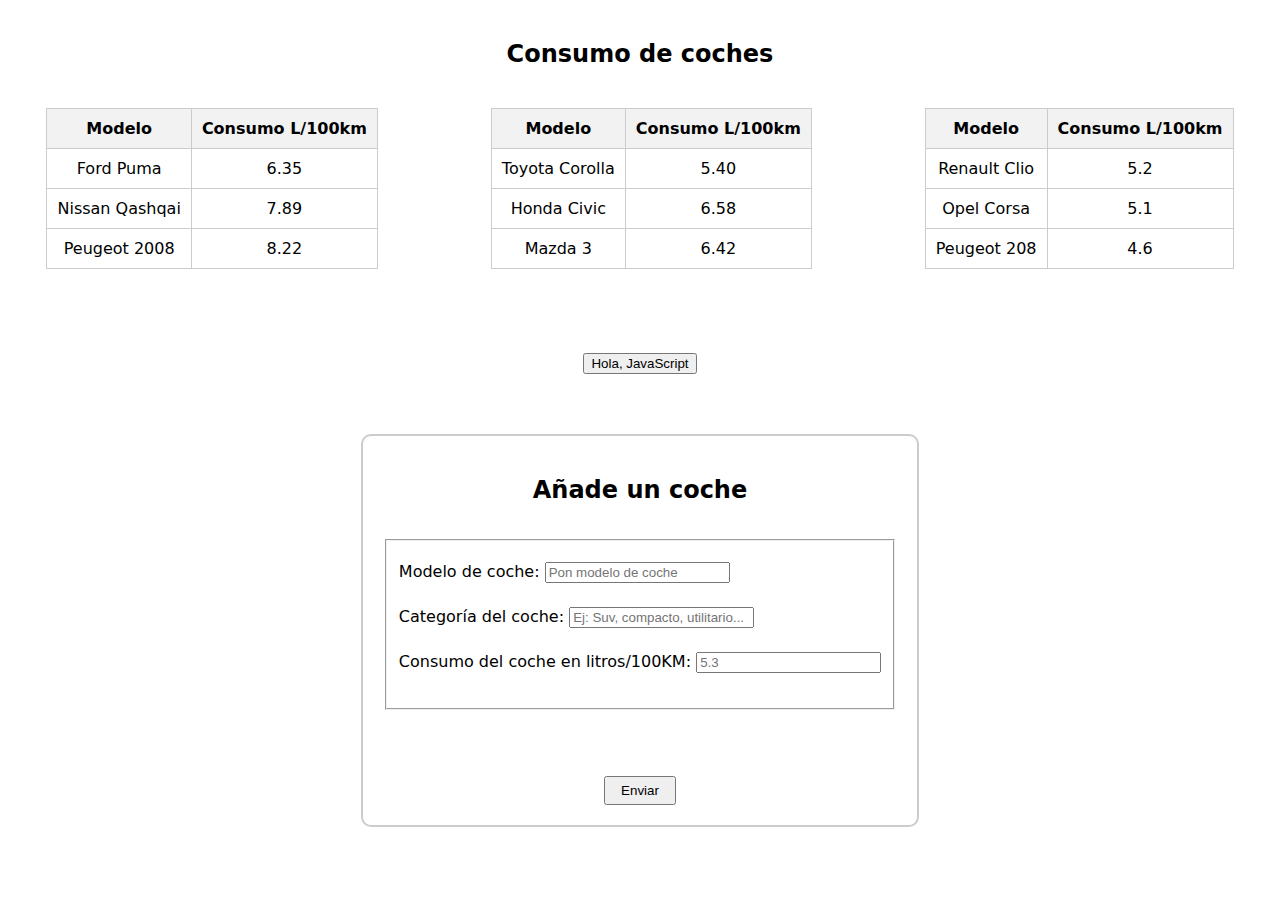
<file: Pagina web de prueba/index.html>
<!DOCTYPE html>
<html lang="en">
<head>
    <meta charset="UTF-8">
    <meta name="viewport" content="width=device-width, initial-scale=1.0">
    <link rel="stylesheet" href="./css/style.css">
    <title>Document</title>
</head>
<body>
    <header>
        <div class="cabezera">
            <h2>Consumo de coches</h2>
        </div>
    </header>
            <section class="bloque">
            <div class="tabla-scroll">    
                <div class="suv">
                    <table id="tabla-suv">
                        <tr>
                            <th>Modelo</th>
                            <th>Consumo L/100km</th>
                        </tr>
                        <tr>
                            <td>Ford Puma</td>
                            <td>6.35</td>
                        </tr>
                        <tr>
                            <td>Nissan Qashqai</td>
                            <td>7.89</td>
                        </tr>
                        <tr>
                            <td>Peugeot 2008</td>
                            <td>8.22</td>
                        </tr>
                    </table>
                </div>    
            </div>
        <div class="tabla-scroll">
            <div class="compacto">
                <table id="tabla-compacto">
                    <tr>
                        <th>Modelo</th>
                        <th>Consumo L/100km</th>
                    </tr>
                    <tr>
                        <td>Toyota Corolla</td>
                        <td>5.40</td>
                    </tr>
                    <tr>
                        <td>Honda Civic</td>
                        <td>6.58</td>
                    </tr>
                    <tr>
                        <td>Mazda 3</td>
                        <td>6.42</td>
                    </tr>
                </table>
            </div>
        </div>
        <div class="tabla-scroll">
            <div class="utilitario">
                <table id="tabla-utilitario">
                    <tr>
                        <th>Modelo</th>
                        <th>Consumo L/100km</th>
                    </tr>
                    <tr>
                        <td>Renault Clio</td>
                        <td>5.2</td>
                    </tr>
                    <tr>
                        <td>Opel Corsa</td>
                        <td>5.1</td>
                    </tr>
                    <tr>
                        <td>Peugeot 208</td>
                        <td>4.6</td>
                    </tr>
                </table>
            </div>
        </div>
    </section>
    <section>
        <div class="miBoton">
            <button id="miBoton">Hola, JavaScript</button>
        </div>
    </section>
    <section class="formulario">
        <form action="#" method="post" target="_blank">
            <h2>Añade un coche</h2>
            <fieldset>
                <ul>
                    <li>
                        <label for="name">Modelo de coche:</label>
                        <input type="text" name="name" placeholder="Pon modelo de coche" id="name" required>
                        
                    </li>  
                    <li>
                        <label for="name">Categoría del coche:</label>
                        <input type="text" name="name" placeholder="Ej: Suv, compacto, utilitario..." id="categoria" required>
                    </li>
                    <li>
                        <label for="name">Consumo del coche en litros/100KM:</label>
                        <input type="number" placeholder="5.3" id="consumo" required>
                    </li>
                </ul>
            </fieldset>
                    <div class="boton">
                        <input id= "envio" type="submit" value="Enviar">
                    </div>
            <div id="mensaje" class="mensaje"></div>
    </section>
<script src="./js/prueba.js"></script>
</body>
</html>
</file>
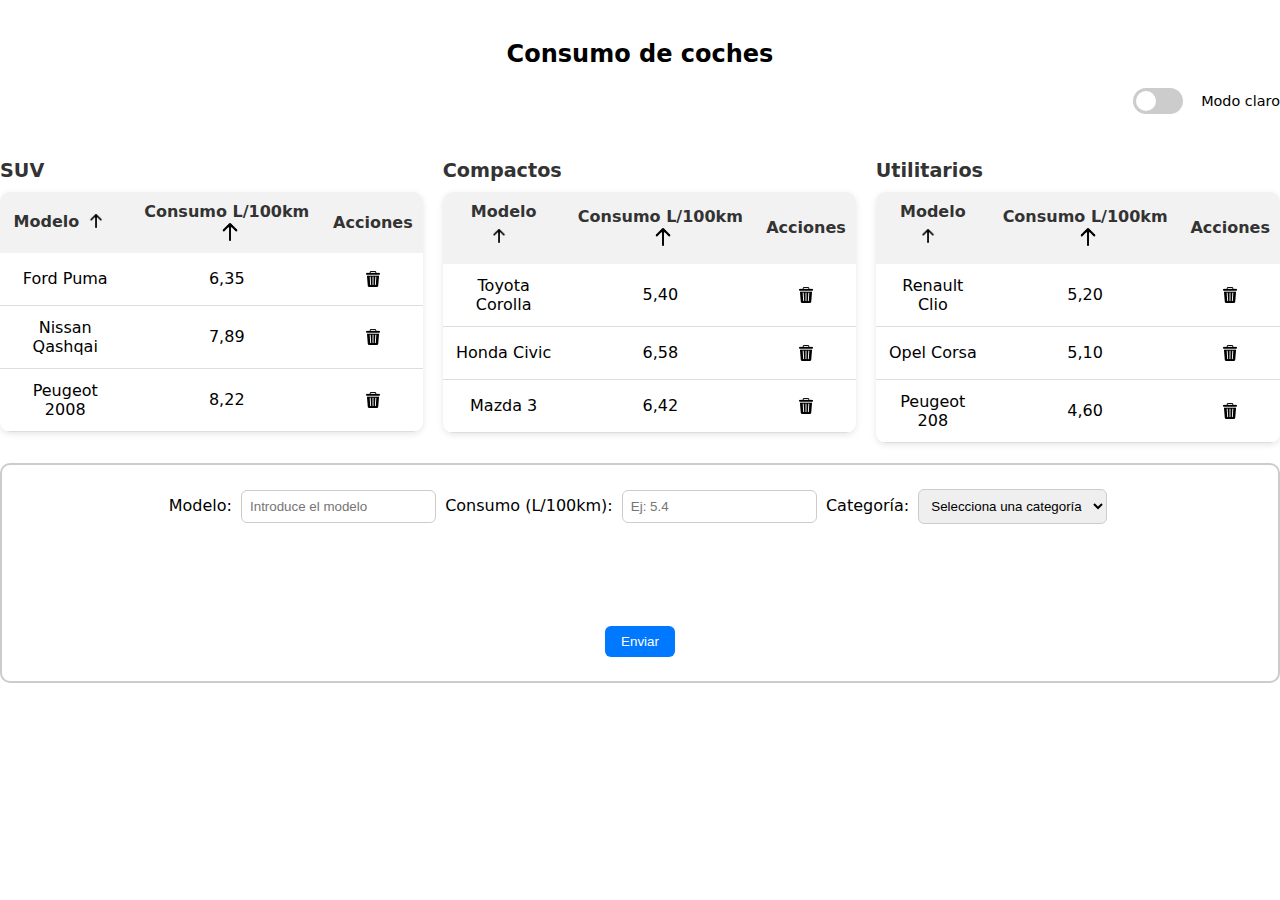
<file: tabla-consumo-coches/index.html>
<!DOCTYPE html>
<html lang="en">
<head>
    <meta charset="UTF-8">
    <meta name="viewport" content="width=device-width, initial-scale=1.0">
    <link rel="stylesheet" href="./css/style.css">
    <title>Tabla consumo</title>
</head>
<body>
    <header>
        <div class="cabezera">
            <h2>Consumo de coches</h2>
        </div>
        <div class="modo">
            <label class="switch">
                <input type="checkbox" id="modoOscuroToggle">
                <span class="slider"></span>
            </label>
            <span id="modoTexto">Modo claro</span>
        </div>
    </header>
            <section class="bloque">
            <div class="suv">
                <h3>SUV</h3>
                    <table id="tabla-suv">
                    <thead>
                        <tr>
                            <th>
                            Modelo
                            <button class="ordenar-nombre" data-categoria="suv">
                            <img src="./img/flecha-hacia-arriba.png" alt="Ordenar por nombre" width="14" height="14">
                            </button>
                            </th>
                            <th>Consumo L/100km
                            <button class="ordenar" data-categoria="suv">
                            <img src="./img/flecha-hacia-arriba.png" alt="flecha-arriba">
                            </button>
                            </th>
                            <th>Acciones</th>
                        </tr>
                    </thead>
                    <tbody>
                        <!-- Aquí se ponen los datos de las filas -->
                    </tbody>
                    </table>
                </div>
                <div class="compacto">
                    <h3>Compactos</h3>
                    <table id="tabla-compacto">
                        <thead>
                        <tr>
                            <th>
                            Modelo
                            <button class="ordenar-nombre" data-categoria="compacto">
                            <img src="./img/flecha-hacia-arriba.png" alt="Ordenar por nombre" width="14" height="14">
                            </button>
                            </th>
                            <th>Consumo L/100km
                            <button class="ordenar" data-categoria="compacto">
                            <img src="./img/flecha-hacia-arriba.png" alt="flecha-arriba">
                            </button>
                            </th>
                            <th>Acciones</th>
                        </tr>
                    </thead>
                    <tbody>
                        <!-- Datos de las filas -->
                    </tbody>
                    </table>
                </div>
                <div class="utilitario">
                    <h3>Utilitarios
                    </h3>
                    <table id="tabla-utilitario">
                        <thead>
                        <tr>
                            <th>Modelo
                            <button class="ordenar-nombre" data-categoria="utilitario">
                            <img src="./img/flecha-hacia-arriba.png" alt="Ordenar por nombre" width="14" height="14">
                            </button>
                            </th>
                            <th>Consumo L/100km
                            <button class="ordenar" data-categoria="utilitario">
                            <img src="./img/flecha-hacia-arriba.png" alt="flecha-arriba">
                            </button>
                            </th>
                            <th>Acciones</th>
                        </tr>
                    </thead>
                    <tbody>
                        <!-- Aquí se ponen los datos de las filas -->
                    </tbody>
                    </table>
                </div>
        </div>
    </section>
    <section class="formulario">
        <form>
        <div class="formulario">
            <label for="name">Modelo:</label>
            <input type="text" id="name" placeholder="Introduce el modelo">
            
            <label for="consumo">Consumo (L/100km):</label>
            <input id="consumo" type="number" step="0.1" min="0" placeholder="Ej: 5.4">

            <label for="categoria">Categoría:</label>
            <select id="categoria">
            <option value="">Selecciona una categoría</option>
            <option value="suv">SUV</option>
            <option value="compacto">Compacto</option>
            <option value="utilitario">Utilitario</option>
            </select>
            <div class="boton">
                <input id="envio" type="submit" value="Enviar">
            </div>
        </div>
        </form>
        <div id="mensaje" class="mensaje"></div>
    </section>
<script src="./js/prueba.js"></script>
</body>
</html>
</file>
<file: Pagina web de prueba/css/style.css>
body{
    font-family: system-ui, -apple-system, BlinkMacSystemFont, 'Segoe UI', Roboto, Oxygen, Ubuntu, Cantarell, 'Open Sans', 'Helvetica Neue', sans-serif;
    margin: 0;
    padding: 0;
    overflow-x: hidden; 
}
*{
    box-sizing: border-box;
}
.cabezera{
    display: flex;
    justify-content: center;
    margin-top: 20px;

}
.bloque{
    display: flex;
    justify-content:space-around;
    flex-direction: row;
    gap: 20px;
    margin: 20px 0;
}
table {
    border-collapse: collapse;
    width: 100%;
    margin-bottom: 20px;
}
th, td {
    border: 1px solid #ccc; 
    padding: 10px;
    text-align: center;
}
th {
    background-color: #f2f2f2; 
}

.formulario {
    display: flex;
    flex-direction: row;
    justify-content: center;
    margin-bottom: 30px;
    margin-top: 60px;
}
.formulario h2{
    display: flex;
    justify-content: center;
}
.formulario form {
    display: flex;
    flex-direction: column;
    align-items: center;
    gap: 15px;
    border: 2px solid #ccc;
    padding: 20px;
    border-radius: 10px;
}
.formulario ul {
    list-style-type: none;
    padding: 0;
}
.formulario li {
    margin-bottom: 5%;
}
.boton{
    display: flex;
    justify-content: center;
    margin-top: 10%;
}
.boton input {
    padding: 5px 15px;
    cursor: pointer;
    transition: transform 0.2s ease, background-color 0.2s ease;
}

.boton input:hover {
    background-color: #007BFF;
    color: white;
    transform: scale(1.05);
}
.miBoton{
    display: flex;
    justify-content: center;
    margin-top: 5%;
}
.mensaje {
    position: fixed;
    top: -60px;
    left: 50%;
    transform: translateX(-50%);
    background-color: rgba(0, 128, 0, 0.95);
    color: white;
    padding: 15px 30px;
    border-radius: 0 0 10px 10px;
    font-weight: bold;
    letter-spacing: 0.5px;
    box-shadow: 0 4px 8px rgba(0,0,0,0.3);
    opacity: 0;
    transition: all 0.5s ease;
    z-index: 1000;
}

.mensaje.mostrar {
    top: 0;
    opacity: 1;
}

/*Diseño responsive*/

@media (max-width: 880px) {
    .bloque {
        flex-direction: column;
        align-items: center;
        gap: 1.5rem;
    }

    .bloque > div {
        width: 90%;
    }

    .formulario {
        flex-direction: column;
        align-items: center;
        width: 90%;
    }
}

@media (max-width: 600px) {
    body {
        font-size: 14px;
        padding: 10px;
    }

    header h2 {
        font-size: 18px;
        text-align: center;
    }

    .bloque > div {
        width: 100%;
        max-width: 350px;
    }

    table {
        font-size: 13px;
    }

    .formulario input,
    .formulario label {
        display: block;
        width: 100%;
        text-align: center;
    }
}
</file>
<file: tabla-consumo-coches/css/style.css>
body{
    font-family: system-ui, -apple-system, BlinkMacSystemFont, 'Segoe UI', Roboto, Oxygen, Ubuntu, Cantarell, 'Open Sans', 'Helvetica Neue', sans-serif;
    margin: 0;
    padding: 0;
    overflow-x: hidden; 
}
body, table, button {
  transition: background-color 0.3s, color 0.3s;
}

*{
    box-sizing: border-box;
}
.cabezera{
    display: flex;
    justify-content: center;
    margin-top: 20px;

}
.bloque{
    display: flex;
    justify-content:space-around;
    flex-direction: row;
    gap: 20px;
    margin: 20px 0;
}

/* === TABLAS === */
table {
  width: 100%;
  border-collapse: collapse;
  border-radius: 10px;
  overflow: hidden;
  margin-top: 10px;
  box-shadow: 0 2px 6px rgba(0, 0, 0, 0.1);
  background-color: #ffffff;
}

thead th {
  background-color: #f2f2f2;
  color: #333;
  text-align: center;
  font-weight: 600;
  padding: 10px;
}

tbody td {
  text-align: center;
  padding: 12px 10px;
  border-bottom: 1px solid #ddd;
}

/* Altura uniforme para todas las filas */
tr {
  height: 45px;
}

/* Efecto hover */
tbody tr:hover {
  background-color: #f9f9f9;
  transition: background-color 0.2s ease-in-out;
}

/* === BOTONES DE ORDENAR === */
.ordenar {
  background: none;
  border: none;
  cursor: pointer;
  margin-left: 6px;
  vertical-align: middle;
  padding: 0;
}

.ordenar img {
  width: 16px;
  height: 16px;
  transition: transform 0.2s ease;
}

.ordenar:hover img {
  transform: scale(1.2);
}

/* === TÍTULOS DE SECCIÓN === */
h3 {
  text-align: center;
  font-size: 1.3rem;
  color: #222;
  margin-top: 30px;
  margin-bottom: 8px;
}

/* === AJUSTE GENERAL DE FORMULARIO === */
form {
  margin-top: 20px;
  text-align: center;
}

input, select {
  padding: 8px;
  margin: 4px;
  border-radius: 6px;
  border: 1px solid #ccc;
  outline: none;
}

input:focus, select:focus {
  border-color: #0078ff;
  box-shadow: 0 0 4px rgba(0, 120, 255, 0.3);
}

.formulario h2{
    display: flex;
    justify-content: center;
}
.formulario form {
    display: flex;
    flex-direction: column;
    align-items: center;
    gap: 15px;
    border: 2px solid #ccc;
    padding: 20px;
    border-radius: 10px;
}
.formulario ul {
    list-style-type: none;
    padding: 0;
}
.formulario li {
    margin-bottom: 5%;
}
.boton{
    display: flex;
    justify-content: center;
    margin-top: 10%;
}
.boton input {
    padding: 5px 15px;
    cursor: pointer;
    transition: transform 0.2s ease, background-color 0.2s ease;
}

.boton input:hover {
    background-color: #007BFF;
    color: white;
    transform: scale(1.05);
}
.miBoton{
    display: flex;
    justify-content: center;
    margin-top: 5%;
}

#envio {
  background-color: #0078ff;
  color: #fff;
  border: none;
  border-radius: 6px;
  padding: 8px 16px;
  cursor: pointer;
  transition: background-color 0.2s ease;
}

#envio:hover {
  background-color: #005fcc;
}
/* Mensajes temporales */
#mensaje {
  position: fixed;
  bottom: 20px;
  left: 50%;
  transform: translateX(-50%);
  color: #fff;
  font-weight: 600;
  padding: 12px 20px;
  border-radius: 8px;
  opacity: 0;
  transition: opacity 0.4s ease;
  z-index: 1000;
}

#mensaje.mostrar {
  opacity: 1;
}
#ordenarConsumo {
  transition: color 0.3s ease, background-color 0.3s ease;
}
/* Estilo de switch */
.switch {
  position: relative;
  display: inline-block;
  width: 50px;
  height: 26px;
  margin-right: 10px;
}

.switch input {
  opacity: 0;
  width: 0;
  height: 0;
}

.slider {
  position: absolute;
  cursor: pointer;
  inset: 0;
  background-color: #ccc;
  border-radius: 26px;
  transition: 0.3s;
}

.slider:before {
  position: absolute;
  content: "";
  height: 20px;
  width: 20px;
  left: 3px;
  bottom: 3px;
  background-color: white;
  border-radius: 50%;
  transition: 0.3s;
}

input:checked + .slider {
  background-color: #4caf50;
}

input:checked + .slider:before {
  transform: translateX(24px);
}

/* Modo oscuro */
body.modo-oscuro {
  background-color: #1b1b1b;
  color: #f5f5f5;
  transition: background-color 0.3s, color 0.3s;
}

body.modo-oscuro table {
  background-color: #2a2a2a;
  border-color: #444;
}

body.modo-oscuro th,
body.modo-oscuro td {
  border-color: #555;
  color: #f0f0f0;
}

body.modo-oscuro input,
body.modo-oscuro select {
  background-color: #333;
  color: #f0f0f0;
  border: 1px solid #666;
}

/* Botones generales  */
input[type="submit"],
button {
  background-color: #4caf50;
  color: white;
  border: none;
  padding: 8px 14px;
  border-radius: 6px;
  cursor: pointer;
  transition: background-color 0.3s, transform 0.2s;
}

input[type="submit"]:hover,
button:hover {
  background-color: #45a049;
  transform: scale(1.03);
}

/* Mensaje de notificación  */
#mensaje {
  background-color: rgba(0, 200, 0, 0.9);
  color: white;
  padding: 10px;
  border-radius: 6px;
  margin-top: 10px;
  text-align: center;
  transition: opacity 0.3s ease;
}

/* Modo oscuro global */
body.modo-oscuro {
  background-color: #1b1b1b;
  color: #f5f5f5;
  transition: background-color 0.3s, color 0.3s;
}

/* Tablas en modo oscuro */
body.modo-oscuro table {
  background-color: #262626;
  border-color: #444;
}

body.modo-oscuro th,
body.modo-oscuro td {
  border-color: #555;
  color: #eaeaea;
}

/* Formularios en modo oscuro */
body.modo-oscuro input,
body.modo-oscuro select {
  background-color: #2b2b2b;
  color: #f0f0f0;
  border: 1px solid #555;
}

/* Botones en modo oscuro */
body.modo-oscuro input[type="submit"],
body.modo-oscuro button {
  background-color: #388e3c;
  color: #f0f0f0;
  border: 1px solid #555;
}

body.modo-oscuro input[type="submit"]:hover,
body.modo-oscuro button:hover {
  background-color: #2e7d32;
  transform: scale(1.03);
}

/* Botones de ordenar */
button.ordenar {
  background: transparent;
  border: none;
  cursor: pointer;
  transition: transform 0.2s;
  padding: 2px;
}

button.ordenar:hover {
  transform: scale(1.1);
}

button.ordenar img {
  width: 18px;
  height: 18px;
  vertical-align: middle;
  filter: brightness(0);
}
/* Ordenar por nombre */
th button.ordenar-nombre {
  border: none;
  background: transparent;
  cursor: pointer;
  padding-left: 4px;
  vertical-align: middle;
}

/* Ajuste de iconos en modo oscuro */
body.modo-oscuro button.ordenar img {
  filter: brightness(5);
}

/* Mensaje en modo oscuro */
body.modo-oscuro #mensaje {
  background-color: rgba(40, 167, 69, 0.9);
  color: white;
}

.modo {
  display: flex;
  align-items: center;
  justify-content: flex-end;
  gap: 8px;
  margin-bottom: 15px;
}

#modoTexto {
  font-size: 0.9rem;
  font-weight: 500;
}

body.modo-oscuro table {
  background-color: #212121;
  border: 1px solid #3a3a3a;
}

body.modo-oscuro th {
  background-color: #2b2b2b;
  color: #e5e5e5;
  border-bottom: 2px solid #3a3a3a;
}

body.modo-oscuro td {
  border-color: #3f4b4b; /* Gris azulado tenue */
  color: #dcdcdc;
}

body.modo-oscuro tbody tr:nth-child(even) {
  background-color: #262b2b;
}

body.modo-oscuro tbody tr:hover {
  background-color: #2e3a2e; /* Verde oscuro tenue */
}

/* Bordes y separación más suaves */
body.modo-oscuro th, 
body.modo-oscuro td {
  border-radius: 3px;
}

/* Encabezado visual de cada tabla */
h3 {
  text-align: left;
  margin-top: 25px;
  font-size: 1.2rem;
  color: #333;
}

body.modo-oscuro h3 {
  color: #b5ffc7; /* Verde menta suave */
  border-left: 4px solid #4caf50;
  padding-left: 8px;
}

.btn-eliminar {
  color: #c62828;           /* color del icono */
  background: transparent;
  border: none;
  padding: 6px;
  border-radius: 6px;
  cursor: pointer;
}

.btn-eliminar img { 
  display: block;
}

.btn-eliminar:focus { 
outline: 2px solid #0078ff; outline-offset: 2px; 
}

/* Animación de salida para la fila */
tr.eliminando {
  animation: fadeOutUp 350ms ease forwards;
}
/* Definición de la animación */
@keyframes fadeOutUp {
  from { opacity: 1; transform: translateY(0); }
  to   { opacity: 0; transform: translateY(-10px); height: 0; margin: 0; padding: 0; }
}

/* Estilo para mensaje de undo (puede ser el mismo #mensaje pero con botón) */
#mensaje .undo {
  margin-left: 12px;
  background: rgba(255,255,255,0.08);
  border-radius: 6px;
  padding: 6px 10px;
  cursor: pointer;
  border: 1px solid rgba(255,255,255,0.06);
}

/*Diseño responsive*/

@media (max-width: 880px) {
    .bloque {
        flex-direction: column;
        align-items: center;
        gap: 1.5rem;
    }

    .bloque > div {
        width: 90%;
    }

    .formulario {
        flex-direction: column;
        align-items: center;
        width: 90%;
    }
}

@media (max-width: 600px) {
    body {
        font-size: 14px;
        padding: 10px;
    }

    header h2 {
        font-size: 18px;
        text-align: center;
    }

    .bloque > div {
        width: 100%;
        max-width: 350px;
    }

    table {
        font-size: 13px;
    }

    .formulario input,
    .formulario label {
        display: block;
        width: 100%;
        text-align: center;
    }
}
</file>
